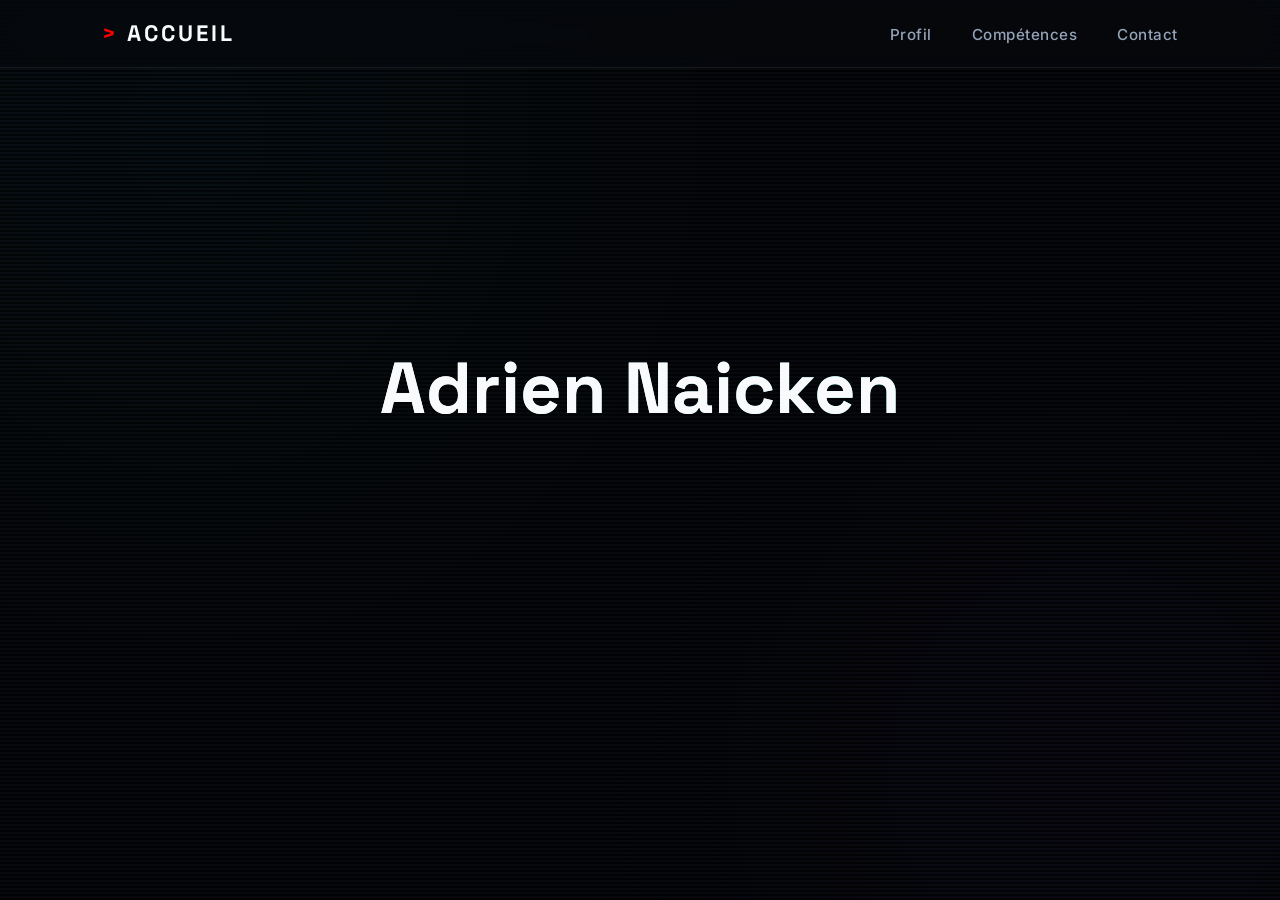
<file: index.html>
<!DOCTYPE html>
<html lang="fr">
<head>
    <meta charset="UTF-8">
    <meta name="viewport" content="width=device-width, initial-scale=1.0">
    <link rel="stylesheet" href="../stylesglob.css">
    <title>Adrien Naicken</title>
</head>
<body>
    <section class="overflow">
    <div class="video">
        <video autoplay muted loop playsinline src="../video/2.mp4"></video>
    </div>
    <nav class="navbar">
        <a href="../acceuil/index.html" class="logo">ACCUEIL</a>
        <div class="nav-links">
            <ul>
                <li><a href="../profil/profil.html">Profil</a></li>
                <li><a href="../competances/competances.html">Compétences</a></li>
                <li><a href="../contact/contact.html">Contact</a></li>
            </ul>
        </div>
    </nav>

    <h1 class="nom">Adrien Naicken</h1>
    <!-- <h3 class="idee">Passionné de cybersécurité</h3> -->
    </section>

</body>
</html>
</file>
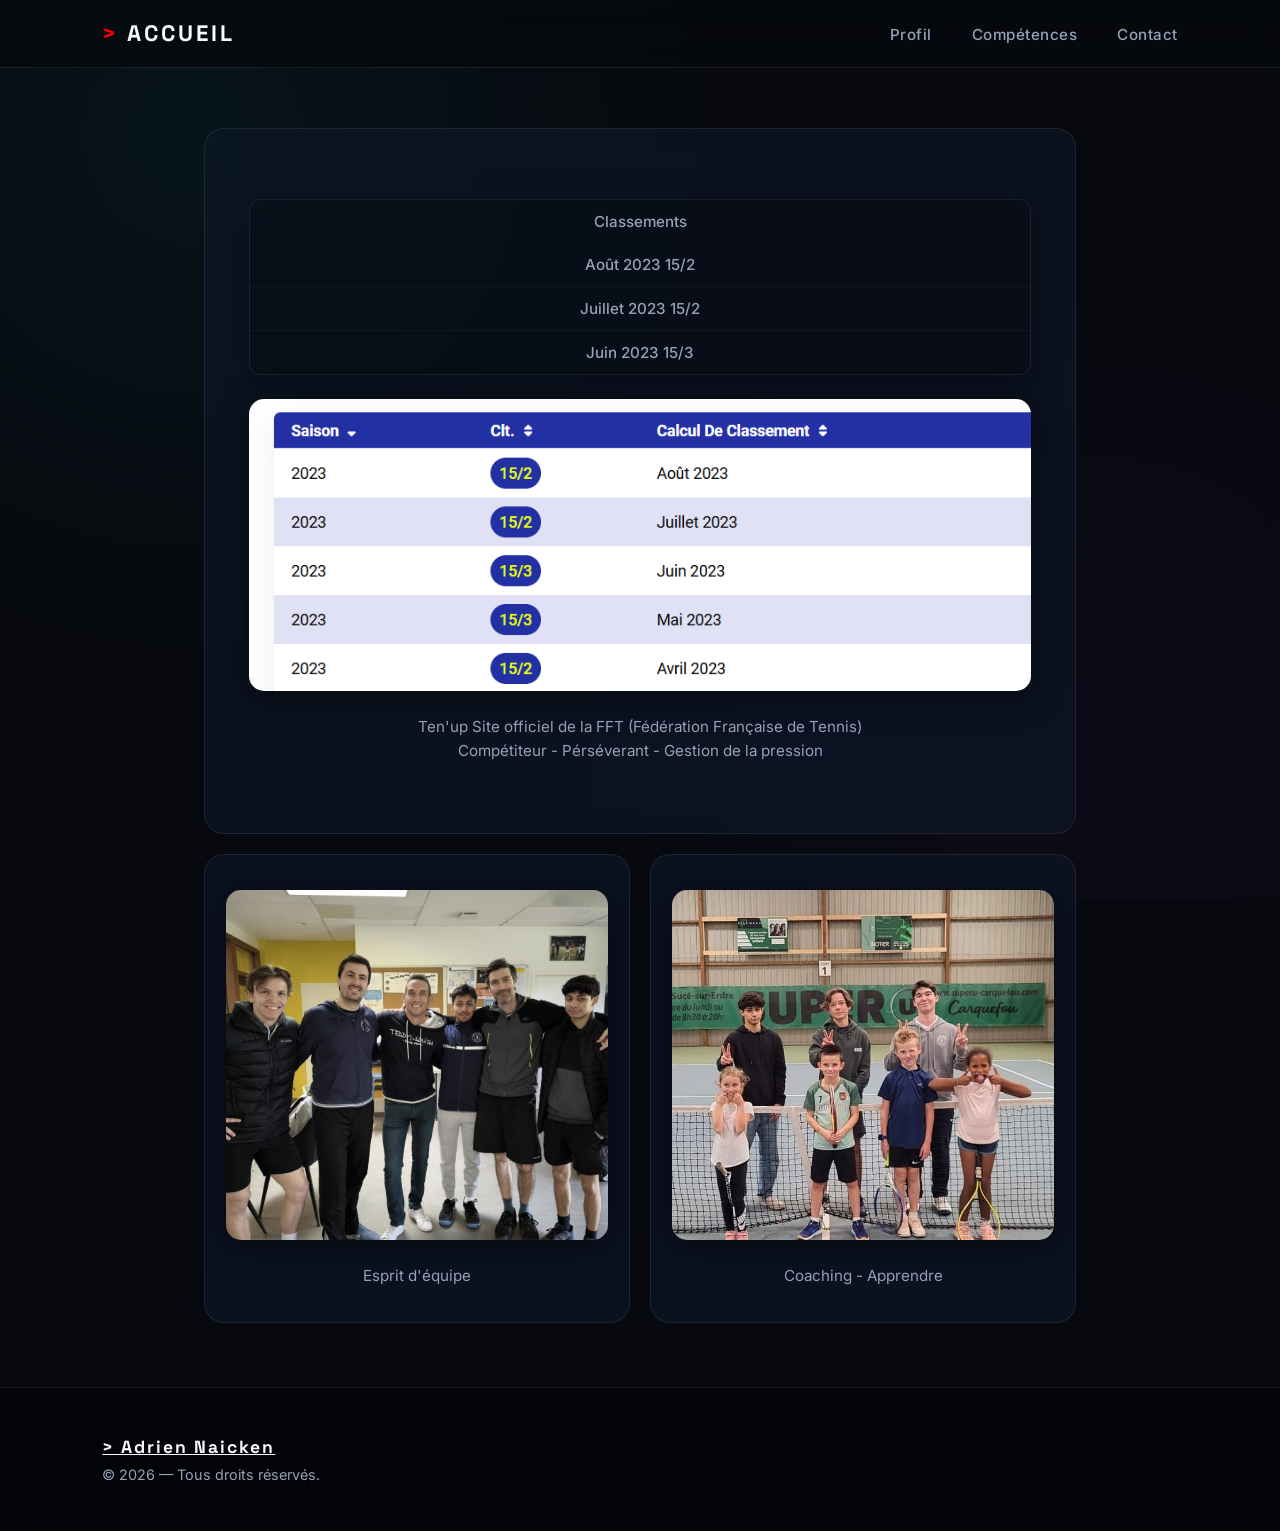
<file: competances/competances.html>
<!DOCTYPE html>
<html lang="fr">
<head>
    <meta charset="UTF-8">
    <meta name="viewport" content="width=device-width, initial-scale=1.0">
    <link rel="stylesheet" href="../stylesglob.css">
    <title>Adrien Naicken</title>
</head>
<body>
    <nav class="navbar">
        <a href="../index.html" class="logo">ACCUEIL</a>
        <div class="nav-links">
            <ul>
                <li><a href="../profil/profil.html">Profil</a></li>
                <li><a href="../competances/competances.html">Compétences</a></li>
                <li><a href="../contact/contact.html">Contact</a></li>
            </ul>
        </div>
    </nav>

    <section class="competances">
        <div class="logo-linux">
            <table class="tableau_classement">
                <th>Classements</th>
                <col> <!--Mois / Année -->
                <tr>
                    <th>Août 2023 15/2 </th>
                </tr>
                <tr>
                    <th>Juillet 2023 15/2 </th>
                </tr>
                <tr>
                    <th>Juin 2023 15/3 </th>
                </tr>
            </table>
            <img src="../video/classements.png" alt="badge linux" id="comp">
            <p class="source-legende">Ten'up Site officiel de la FFT (Fédération Française de Tennis)</p>
            <p>Compétiteur - Pérséverant - Gestion de la pression</p>
        </div>
        <div class="reseaux">
            <img src="../video/Tennis6.jpg" alt="Pictogramme réseau" class="linux">
            <p class="txt-reseau">Esprit d'équipe</p>
        </div>
        <div class="logo-program">
            <img src="../video/Tennis4.jpg" alt="Pictogramme de programmation" class="linux">
            <p>Coaching - Apprendre</p>
        </div>
    </section>
    <footer class="site-footer">
    <div class="footer-content">
        <div class="footer-left">
            <a href="../acceuil/acceuil.html" class="footer-logo">&gt; Adrien Naicken</a>
            <p>&copy; 2026 — Tous droits réservés.</p>
        </div>
    </div>
    </footer>
</body>
</html>
</file>
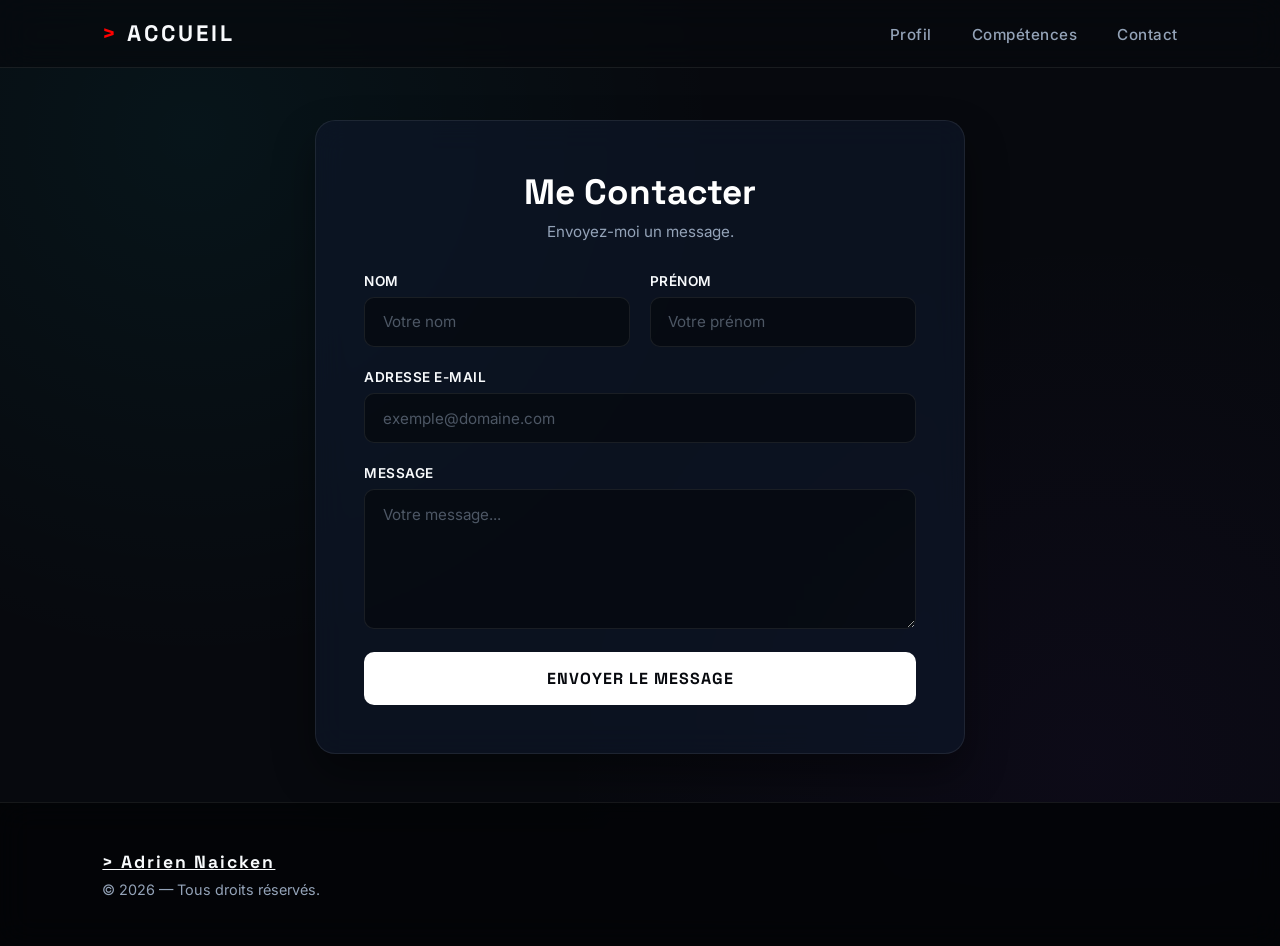
<file: contact/contact.html>
<!DOCTYPE html>
<html lang="fr">
<head>
    <meta charset="UTF-8">
    <meta name="viewport" content="width=device-width, initial-scale=1.0">
    <link rel="stylesheet" href="../stylesglob.css">
    <title>Adrien Naicken - Contact</title>
</head>
<body>
    <nav class="navbar">
        <a href="../index.html" class="logo">ACCUEIL</a>
        <div class="nav-links">
            <ul>
                <li><a href="../profil/profil.html">Profil</a></li>
                <li><a href="../competances/competances.html">Compétences</a></li>
                <li><a href="../contact/contact.html">Contact</a></li>
            </ul>
        </div>
    </nav>

    <main class="contact-container">
        <form action="https://formspree.io/f/xeaqgqlz" method="post" class="form">
            <h1 class="titre">Me Contacter</h1>
            <p class="sous-titre">Envoyez-moi un message.</p>

            <div class="form-row">
                <div class="form-group">
                    <label for="name">Nom</label>
                    <input type="text" id="name" name="user_name" placeholder="Votre nom" required />
                </div>
                <div class="form-group">
                    <label for="firstname">Prénom</label>
                    <input type="text" id="firstname" name="user_firstname" placeholder="Votre prénom" required />
                </div>
            </div>

            <div class="form-group">
                <label for="mail">Adresse E-mail</label>
                <input type="email" id="mail" name="user_mail" placeholder="exemple@domaine.com" required />
            </div>

            <div class="form-group">
                <label for="msg">Message</label>
                <textarea id="msg" name="user_message" placeholder="Votre message..." required></textarea>
            </div>

            <button type="submit" class="btn-submit">
                <span>Envoyer le message</span>
            </button>
        </form>
    </main>
    <footer class="site-footer">
    <div class="footer-content">
        <div class="footer-left">
            <a href="../acceuil/acceuil.html" class="footer-logo">&gt; Adrien Naicken</a>
            <p>&copy; 2026 — Tous droits réservés.</p>
        </div>
    </div>
    </footer>



</body>
</html>
</file>
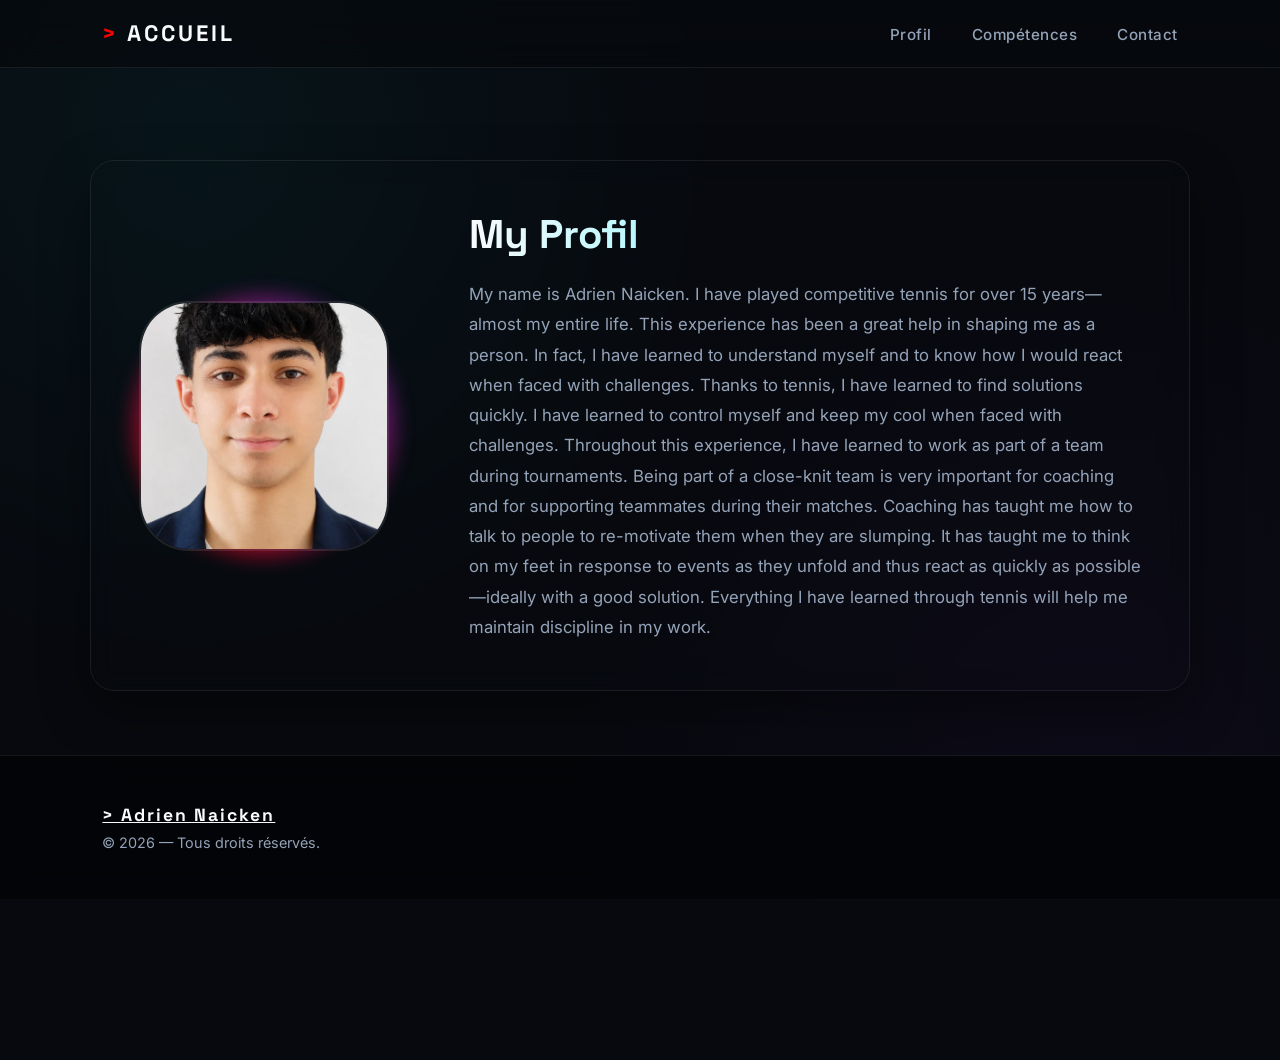
<file: profil/profil.html>
<!DOCTYPE html>
<html lang="fr">
<head>
    <meta charset="UTF-8">
    <meta name="viewport" content="width=device-width, initial-scale=1.0">
    <link rel="stylesheet" href="../stylesglob.css">
    <title>Adrien Naicken</title>
</head>
<body>
    <nav class="navbar">
        <a href="../index.html" class="logo">ACCUEIL</a>
        <div class="nav-links">
            <ul>
                <li><a href="../profil/profil.html">Profil</a></li>
                <li><a href="../competances/competances.html">Compétences</a></li>
                <li><a href="../contact/contact.html">Contact</a></li>
            </ul>
        </div>
    </nav>

    <section class="profil">
        <div class="profil-img">
            <img src="../video/img_cv.png" alt="image de moi" class="img">
        </div>
        <div class="profil-content">
            <h2 class="t1">My Profil</h2>
            <p class="p1">
               My name is Adrien Naicken. I have played competitive tennis for over 15 years—almost my entire life.
               This experience has been a great help in shaping me as a person. In fact, I have learned
               to understand myself and to know how I would react when faced with challenges. Thanks to tennis, I have learned
               to find solutions quickly. I have learned to control myself and keep my cool
               when faced with challenges. Throughout this experience, I have learned
               to work as part of a team during tournaments. Being part of a close-knit team
               is very important for coaching and for supporting teammates during their matches. Coaching
               has taught me how to talk to people to re-motivate them when they are slumping. 
               It has taught me to think on my feet in response to events as they unfold and thus react
               as quickly as possible—ideally with a good solution. Everything I have learned
               through tennis will help me maintain discipline in my work. 

            </p>
        </div>
    </section>
    <footer class="site-footer">
    <div class="footer-content">
        <div class="footer-left">
            <a href="../acceuil/acceuil.html" class="footer-logo">&gt; Adrien Naicken</a>
            <p>&copy; 2026 — Tous droits réservés.</p>
        </div>
    </div>
    </footer>
</body>
</html>
</file>
<file: stylesglob.css>
/* ==========================================================================
   1. POLICES & IMPORTATIONS
   ========================================================================== */
@import url('https://fonts.googleapis.com/css2?family=Inter:wght@300;400;500;600;700&family=Space+Grotesk:wght@500;700&display=swap');

/* ==========================================================================
   2. VARIABLES SYSTEME
   ========================================================================== */
:root {
  
  --green-neon: #ff0000;
  --purple-glow: #7928ca;
  
  --text-primary: #f8fafc;
  --text-secondary: #94a3b8;
  --border-glass: rgba(255, 255, 255, 0.08);
  --border-active: rgba(100, 82, 220, 0.4);
  
  --shadow-glow: 0 0 25px rgba(0, 242, 254, 0.15);
  --font-body: 'Inter', sans-serif;
}

/* ==========================================================================
   3. REINITIALISATION & DEFAUTS
   ========================================================================== */
* {
  margin: 0;
  padding: 0;
  box-sizing: border-box;
}
html, body {
  height: 100%;
}

html {
  scroll-behavior: smooth;
}

body {
  background-color: #07090e;
  color: var(--text-primary);
  font-family: var(--font-body);
  min-height: 100vh;
  overflow-x: hidden;
  flex-direction: column;
  background-image: 
    radial-gradient(circle at 15% 15%, rgba(0, 242, 254, 0.05) 0%, transparent 40%),
    radial-gradient(circle at 85% 85%, rgba(121, 40, 202, 0.05) 0%, transparent 40%);
  background-attachment: fixed;
}

/* ==========================================================================
   4. NAVBAR FUTURISTE (GLASSMORPHISM)
   ========================================================================== */
.navbar {
  display: flex;
  justify-content: space-between;
  align-items: center;
  padding: 1.2rem 8%;
  position: fixed;
  top: 0;
  left: 0;
  width: 100%;
  z-index: 1000;
  background: rgba(7, 9, 14, 0.7);
  backdrop-filter: blur(16px);
  border-bottom: 1px solid var(--border-glass);
}

.logo {
  font-family: 'Space Grotesk', sans-serif;
  font-size: 1.4rem;
  font-weight: 700;
  color: var(--text-primary);
  text-decoration: none;
  letter-spacing: 3px;
  position: relative;
  display: flex;
  align-items: center;  
  gap: 8px;
}

.logo::before {
  content: '>';
  color: var(--green-neon);
  font-weight: 800;
}

.nav-links ul {
  display: flex;
  list-style: none;
  gap: 2.5rem;
}

.nav-links a {
  color: var(--text-secondary);
  text-decoration: none;
  font-weight: 500;
  font-size: 0.95rem;
  letter-spacing: 0.5px;
  transition: all 0.3s ease;
  position: relative;
  padding: 5px 0;
}

.nav-links a:hover {
  color: #00f2fe;
  text-shadow: 0 0 8px rgba(0, 242, 254, 0.5);
}

.nav-links a::after {
  content: '';
  position: absolute;
  bottom: 0;
  left: 0;
  width: 0;
  height: 2px;
  background: linear-gradient(90deg, var(--green-neon), #00f2fe);
  transition: width 0.3s ease;
  border-radius: 2px;
}

.nav-links a:hover::after {
  width: 100%;
}

/* ==========================================================================
   5. PAGE D'ACCUEIL & VÍDEO
   ========================================================================== */

.overflow {
  overflow: hidden;
}   
.video {
  position: fixed;
  top: 0;
  left: 0;
  width: 100%;
  height: 100%;
  z-index: -2;
  overflow: hidden;
}

.video video {
  width: 100%;
  height: 100%;
  object-fit: cover;
  object-position: 100% 70%;
  filter: brightness(0.75);

}


.video::after {
  content: '';
  position: absolute;
  inset: 0;
  background: linear-gradient(rgba(7, 9, 14, 0.4) 50%, rgba(0, 0, 0, 0.7) 50%);
  background-size: 100% 4px;
  z-index: -1;
  pointer-events: none;
}

.nom {
  font-family: 'Space Grotesk', sans-serif;
  font-size: 4.5rem;
  text-align: center;
  margin-top: 38vh;
  font-weight: 700;
  background: linear-gradient(135deg, #ffffff 30%, #00f2fe 100%);
  -webkit-background-clip: text;
}

.idee {
  font-family: var(--font-body);
  font-size: 1.3rem;
  text-align: center;
  color: var(--green-neon);
  font-weight: 400;
  margin-top: 0.8rem;
  letter-spacing: 4px;
  text-transform: uppercase;
}

/* ==========================================================================
   6. SECTION PROFIL
   ========================================================================== */
.profil {
  display: flex;
  align-items: center;
  justify-content: center;
  gap: 5rem;
  max-width: 1100px;
  margin: 160px auto 4rem;
  padding: 3rem;
  background: var(--bg-card);
  backdrop-filter: blur(12px);
  -webkit-backdrop-filter: blur(12px);
  border: 1px solid var(--border-glass);
  border-radius: 24px;
  box-shadow: 0 20px 50px rgba(0, 0, 0, 0.4);
}

.profil-img {
  position: relative;
}

.profil-img::before {
  content: '';
  position: absolute;
  inset: -6px;
  border-radius: 50%;
  background: linear-gradient(45deg, var(--green-neon), var(--purple-glow));
  z-index: -1;
  filter: blur(10px);
  opacity: 0.6;
  transition: opacity 0.3s ease;
}

.profil-img:hover::before {
  opacity: 1;
}

.profil-img .img {
  width: 250px;
  height: 250px;
  border-radius: 20%;
  object-fit: cover;
  border: 2px solid rgba(247, 243, 243, 0.1);
  display: block;
}

.profil-content .t1 {
  font-family: 'Space Grotesk', sans-serif;
  font-size: 2.5rem;
  margin-bottom: 1.2rem;
  background: linear-gradient(90deg, var(--text-primary), #00f2fe);
  -webkit-background-clip: text;
  -webkit-text-fill-color: transparent;
}

.profil-content .p1 {
  line-height: 1.8;
  color: var(--text-secondary);
  font-size: 1.05rem;
}

.profil-content a {
  color: #fc0101;
  text-decoration: none;
  border-bottom: 1px solid transparent;
  
}

.profil-content a:hover {
  color: var(--purple-glow);
  border-bottom-color: var(--purple-glow);
}


/* ==========================================================================
   7. SECTION COMPETENCES (CARDS DESIGN)
   ========================================================================== */
   .competances {
    display: grid;
    grid-template-columns: repeat(2, 1fr);
    gap: 20px;
    max-width: 1000px;
    width: 100%;
    margin: clamp(60px, 10vw, 160px) auto 4rem;
    padding: 0 5%;
  }
  
  /* La 1ère carte (celle de gauche avec les classements) s'étale sur toute la largeur */
  .competances > div:nth-child(1) {
    grid-column: 1 / -1;
  }
  
  .competances > div {
    background: rgba(15, 23, 42, 0.65);
    backdrop-filter: blur(12px);
    -webkit-backdrop-filter: blur(12px);
    border: 1px solid var(--border-glass);
    border-radius: 20px;
    padding: 8% 5%;
    text-align: center;
    transition: all 0.4s cubic-bezier(0.175, 0.885, 0.32, 1.275);
    position: relative;
    overflow: hidden;
    display: flex;
    flex-direction: column;
    align-items: center;
    justify-content: space-between;
  }
  
  .competances > div::before {
    content: '';
    position: absolute;
    top: 0;
    left: 0;
    width: 100%;
    height: 3px;
    background: linear-gradient(90deg, transparent, #00f2fe, transparent);
    transform: translateX(-100%);
    transition: transform 0.6s ease;
  }
  
  .competances > div:hover {
    transform: translateY(-10px);
    background: rgba(20, 32, 58, 0.85);
    border-color: var(--border-active);
    box-shadow: var(--shadow-glow);
  }
  
  .competances > div:hover::before {
    transform: translateX(100%);
  }
  
.tableau_classement {
  width: 100%;
  border-collapse: separate;
  border-spacing: 0;
  margin-bottom: 1.5rem;
  background: rgba(7, 9, 14, 0.4);
  border-radius: 12px;
  overflow: hidden;
  border: 1px solid var(--border-glass);
  box-shadow: 0 8px 32px rgba(0, 0, 0, 0.3);
}

/* En-tête du tableau ("Classements") */
.tableau_classement th:first-child:not(tr th) {
  background: linear-gradient(135deg, rgba(0, 242, 254, 0.15), rgba(121, 40, 202, 0.15));
  color: var(--text-primary);
  font-family: 'Space Grotesk', sans-serif;
  font-size: clamp(0.9rem, 1.5vw, 1.1rem);
  letter-spacing: 1px;
  text-transform: uppercase;
  padding: 12px 16px;
  border-bottom: 1px solid var(--border-glass);
}

/* Cellules du tableau (lignes des mois/classements) */
.tableau_classement tr th {
  color: var(--text-secondary);
  font-weight: 500;
  font-size: clamp(0.85rem, 1.2vw, 0.95rem);
  padding: 12px 16px;
  border: none;
  border-bottom: 1px solid rgba(255, 255, 255, 0.04);
  text-align: center;
  transition: all 0.3s ease;
}

/* Supprime la bordure sur la dernière ligne pour un rendu propre */
.tableau_classement tr:last-child th {
  border-bottom: none;
}

/* Effet au survol d'une ligne du tableau */
.tableau_classement tr:hover th {
  color: #00f2fe;
  background: rgba(0, 242, 254, 0.05);
  text-shadow: 0 0 8px rgba(0, 242, 254, 0.3);
}
  .competances img {
    width: 100%;
    height: 600px;
    object-fit: cover;
    object-position: center;
    margin-bottom: 1.5rem;
    filter: drop-shadow(0 5px 15px rgba(0,0,0,0.5));
    transition: transform 0.3s ease;
  }
  
  .competances .linux,
  .competances #comp {
    width: 100%;
    height: auto;
    max-height: 350px;
    object-fit: cover;
    object-position: center;
    border-radius: 15px;
  }
  
  .competances > div:hover img {
    transform: scale(1.1);
  }
  
  .competances p {
    color: var(--text-secondary);
    line-height: 1.6;
    font-size: clamp(0.85rem, 1.2vw, 0.95rem);
    margin: 0;
  }
/* ==========================================================================
   8. SECTION CONTACT (FORMULAIRE MODERNISÉ)
   ========================================================================== */
.contact-container {
  display: flex;
  justify-content: center;
  align-items: center;
  min-height: calc(100vh - 120px);
  padding: 120px 1.5rem 3rem;
}

.form {
  width: 100%;
  max-width: 650px;
  padding: 3rem;
  background: rgba(15, 23, 42, 0.65);
  backdrop-filter: blur(16px);
  -webkit-backdrop-filter: blur(16px);
  border-radius: 20px;
  border: 1px solid var(--border-glass);
  box-shadow: 0 20px 40px rgba(0, 0, 0, 0.4);
}

.form .titre {
  font-family: 'Space Grotesk', sans-serif;
  font-size: 2.2rem;
  margin-bottom: 0.5rem;
  text-align: center;
  background: white;
  -webkit-background-clip: text;
  -webkit-text-fill-color: transparent;
}

.sous-titre {
  text-align: center;
  color: var(--text-secondary);
  font-size: 0.95rem;
  margin-bottom: 2rem;
}

/* Grille pour Nom et Prénom côte à côte */
.form-row {
  display: grid;
  grid-template-columns: 1fr 1fr;
  gap: 1.2rem;
}

.form-group {
  display: flex;
  flex-direction: column;
  gap: 0.5rem;
  margin-bottom: 1.4rem;
}

.form-group label {
  color: var(--text-primary);
  font-size: 0.85rem;
  font-weight: 600;
  letter-spacing: 0.5px;
  text-transform: uppercase;
}

.form-group input,
.form-group textarea {
  width: 100%;
  padding: 0.9rem 1.1rem;
  border-radius: 10px;
  background: rgba(7, 9, 14, 0.7);
  border: 1px solid var(--border-glass);
  color: var(--text-primary);
  font-family: var(--font-body);
  font-size: 0.95rem;
  outline: none;
  transition: all 0.3s ease;
}

.form-group input::placeholder,
.form-group textarea::placeholder {
  color: rgba(148, 163, 184, 0.5);
}

.form-group input:focus,
.form-group textarea:focus {
  border-color: #00f2fe;
  box-shadow: 0 0 12px rgba(0, 242, 254, 0.2);
  background: rgba(7, 9, 14, 0.9);
}

.form-group textarea {
  resize: vertical;
  min-height: 140px;
}

/* Bouton Cyber */
.btn-submit {
  width: 100%;
  background: white;
  color: #07090e;
  border: none;
  padding: 1rem;
  font-family: 'Space Grotesk', sans-serif;
  font-size: 1rem;
  font-weight: 700;
  border-radius: 10px;
  cursor: pointer;
  transition: all 0.3s ease;
  letter-spacing: 1px;
  text-transform: uppercase;
}

.btn-submit:hover {
  transform: translateY(-2px);
  box-shadow: 0 8px 20px rgba(0, 255, 135, 0.35);
}


/* ==========================================================================
   9. Footer
   ========================================================================== */


.site-footer {
    width: 100%;
    background: rgba(3, 4, 6, 0.85);
    backdrop-filter: blur(16px);
    -webkit-backdrop-filter: blur(16px);
    border-top: 1px solid rgba(255, 255, 255, 0.08);
    margin-top: auto;
    padding: 3rem 8%;
    color: #94a3b8;
    font-size: 0.9rem;
}

.footer-content {
    max-width: 1200px;
    margin: 0 auto;
    display: flex;
    justify-content: space-between;
    align-items: center;
    flex-wrap: wrap;
    gap: 2rem;
}

.footer-left {
    display: flex;
    flex-direction: column;
    gap: 0.5rem;
}

.footer-logo {
    font-family: 'Space Grotesk', sans-serif;
    font-size: 1.1rem;
    font-weight: 700;
    color: #f8fafc;
    letter-spacing: 2px;
}

.footer-links {
    display: flex;
    gap: 2rem;
    flex-wrap: wrap;
}

.footer-links a {
    color: #94a3b8;
    text-decoration: none;
    font-style: normal;
    transition: color 0.3s ease;
}

.footer-links a:hover {
    color: #00f2fe;
    text-decoration: none;
}



/* Ajustement Mobile */
@media (max-width: 600px) {
  .form-row {
    grid-template-columns: 1fr;
  }
  
  .form {
    padding: 2rem 1.5rem;
  }
}
/* ==========================================================================
   9. RESPONSIVE DESIGN
   ========================================================================== */
@media (max-width: 868px) {
  .navbar {
    flex-direction: column;
    gap: 1.2rem;
    padding: 1rem;
  }

  .nav-links ul {
    gap: 1.2rem;
    font-size: 0.85rem;
  }

  .profil {
    flex-direction: column;
    text-align: center;
    gap: 2rem;
    margin-top: 180px;
    padding: 2rem 1.5rem;
  }

  .nom {
    font-size: 2.8rem;
  }
  
  .idee {
    font-size: 1rem;
  }
}

@media screen and (max-width: 768px) {
  .competances {
    grid-template-columns: 1fr; /* 1 colonne de 100% */
  }
}
</file>
